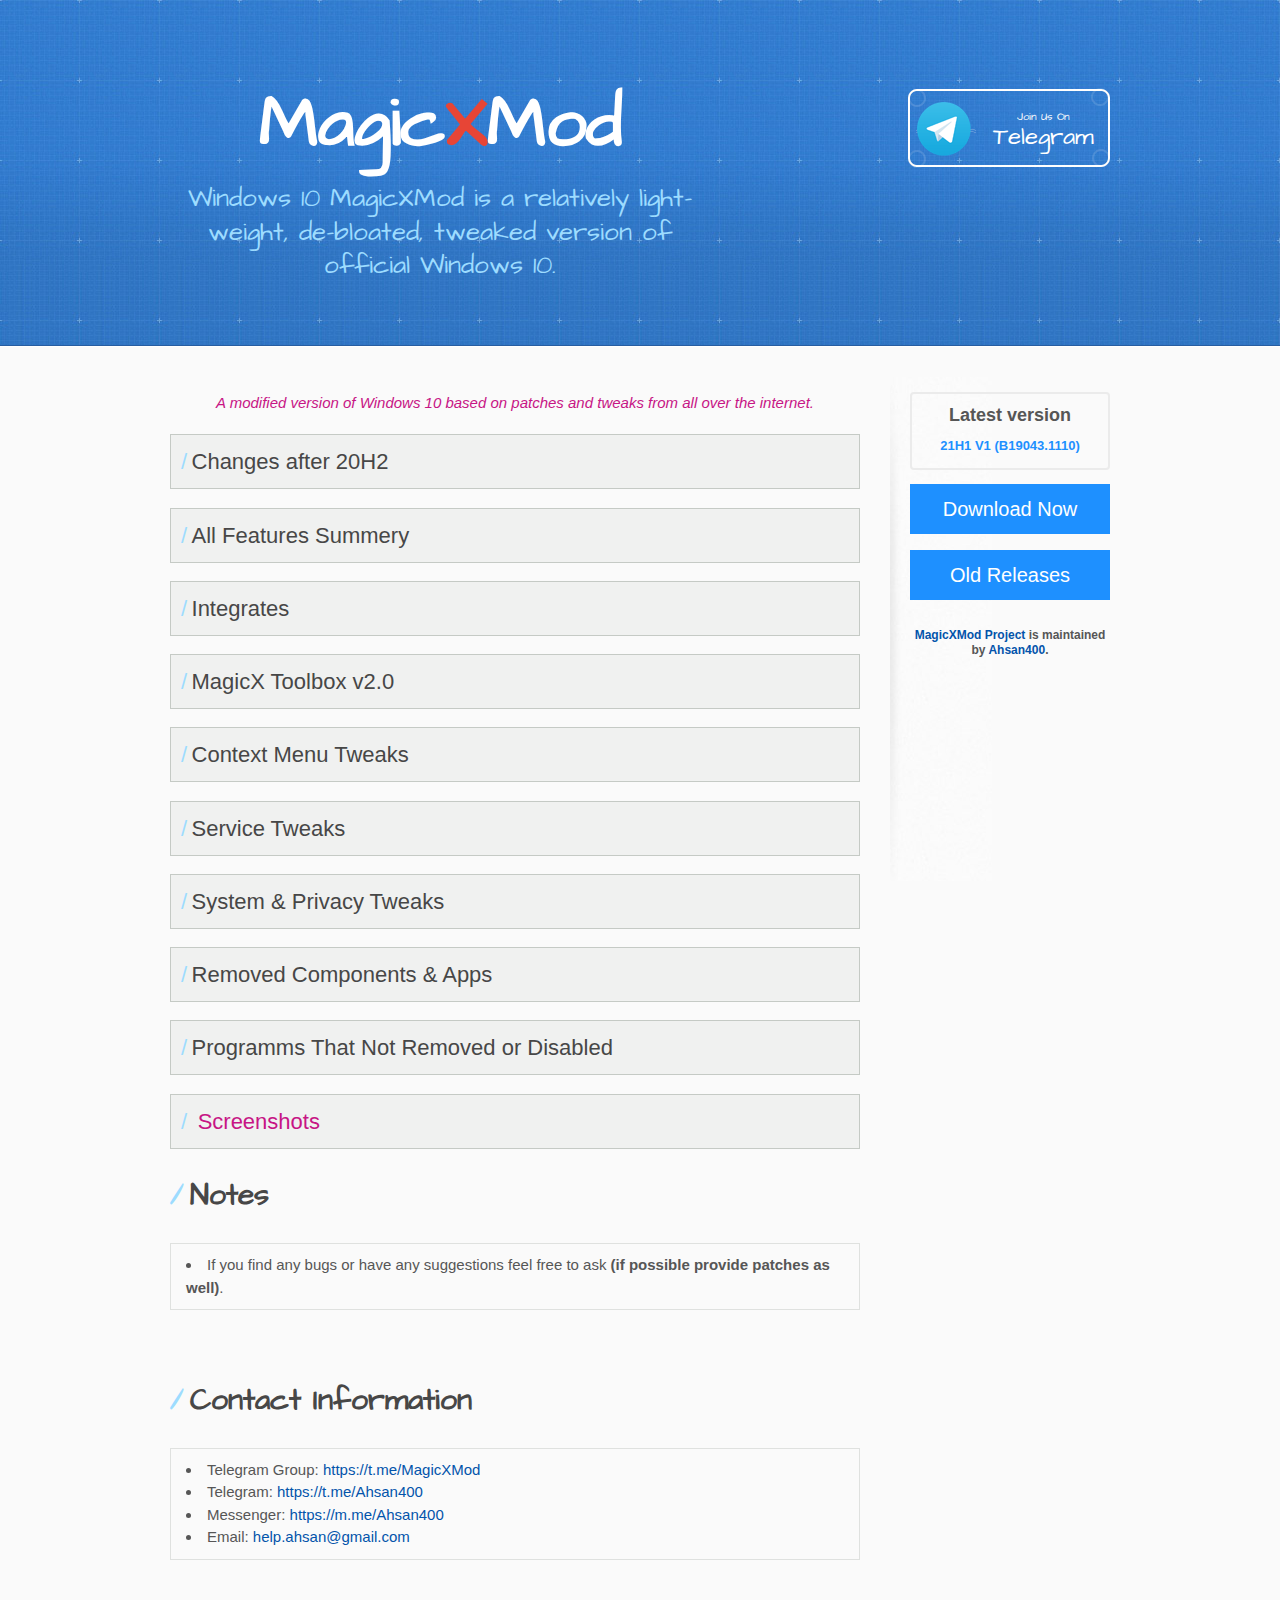
<file: index.html>
<!DOCTYPE html>
<html lang="en">

<head>
    <meta charset="utf-8">
    <meta http-equiv="X-UA-Compatible" content="IE=edge">
    <title>MagicXMod | Home</title>
    <meta name="viewport" content="width=device-width, initial-scale=1">
    <link rel="stylesheet" href="//fonts.googleapis.com/css?family=Architects+Daughter">
    <link rel="stylesheet" href="css/pack.css">
    <link rel="shortcut icon" href="favicon.ico">
    <style>
        red {
            color: #E74536;
        }

        .DashedBorderRed {
            border: 1px dashed #E74536;
            padding: 5px;
            font-weight: bold;
        }

        center {
            text-align: center;
        }

        .center {
            text-align: center;
        }

        .CustomBorder {
            padding: 10px;
            border: 1px #c5cac5 solid;
            background-color: #f0f1f0;
        }

        .GrayBorder {
            padding: 10px 5px 10px 5px;
            border: 1px #dfe1df solid;
        }

        .NormalFont {
            font-family: 'Ampersand', Montserrat, sans-serif;
        }

        .fontExt {
            font-weight: normal;
            font-size: 22px;
        }

        /* Style buttons */
        .btn {
            background-color: DodgerBlue;
            border: none;
            color: white;
            padding: 12px 30px;
            cursor: pointer;
            font-size: 20px;
        }

        /* Darker background on mouse-over */
        .btn:hover {
            background-color: RoyalBlue;
        }

        .buttonRound {
            background-color: #4CAF50;
            border: none;
            color: white;
            padding: 20px;
            text-align: center;
            text-decoration: none;
            display: inline-block;
            font-size: 16px;
            margin: 4px 2px;
            border-radius: 50%;
        }
    </style>
    <script>
        function hideDetails(id) {
            var x = document.getElementById(id);
            if (x.style.display === "none") {
                x.style.display = "block";
            } else {
                x.style.display = "none";
            }
        }
    </script>
</head>

<body>
    <header role="banner">
        <div class="inner center">
            <h1><a href="https://MagicXMod.github.io">Magic<red>X</red>Mod</a></h1>
            <h2>Windows 10 MagicXMod is a relatively light-weight, de-bloated, tweaked version of official Windows 10.
            </h2>
            <a href="https://t.me/MagicXMod" class="button sprite" role="button"><small>
                    Join Us On </small>Telegram</a>
        </div>
    </header>
    <div class="content-wrapper">
        <div class="inner clearfix">
            <section>
                <p style="text-align: center; color: #c71585"><em>A modified version of Windows 10 based on patches and
                        tweaks from all over the internet.</em></p>

                <!-- Changelog since last release -->
                <a href="#content" onclick="hideDetails('hideChange')">
                    <h2 class="CustomBorder NormalFont fontExt">Changes after 20H2</h2>
                </a>
                <ul style="display: none;" id="hideChange" class="GrayBorder">
                    <li> Fixed Multi Clipboard & Snip missing issue.</li>
                    <li> Fixed Some apps not installing issue.</li>
                    <li> Fixed Notepad doesn't works without re-install issue.</li>
                    <li> Disabled safety warning for apps and scripts.</li>
                    <li> Disabled Sticky Key shortcut popup (Shift key 5 time).</li>
                    <li> Set Ultimate Performance as Default profile.</li>
                    <li> Added Instruction for first boot (Notepad will guide you in first boot).</li>
                    <li> Divide Boost into two part "Aggressive Boost" and "Boost" and improved boost mechanism.</li>
                    <li> Updated all pre-installed app (eg. 7zip, WinRAR etc.).</li>
                    <li> and many more backend changes which will make windows much more faster than any previous builds and you will be able to feel the speed.</li>
                </ul>

                <!-- All Features Summery -->
                <a href="#content" onclick="hideDetails('hideDetails')">
                    <h2 class="CustomBorder NormalFont fontExt">All Features Summery</h2>
                </a>
                <ul style="display: none;" id="hideDetails" class="GrayBorder">
                    <li> Pre-Activated with Digital License</li>
                    <li> Enabled Ultimate Power Plan [Set it for MAX Performance] (See Screenshot)</li>
                    <li> CMD and PowerShell UI Tweaked (see Screenshot)</li>
                    <li> Optimized and Cleaned Context Menu</li>
                    <li> Added One Click Boost</li>
                    <li> Added MagicX Toolbox</li>
                    <li> Added Lots of New Options in Context Menu</li>
                    <li> Added lots of System & Privacy Tweaks</li>
                    <li> Pre-installed Some Useful Apps</li>
                    <li> Disabled Prompt for Admin Privileges</li>
                    <li> Disabled All Unnecessary Services</li>
                    <li> Removed All Garbage</li>
                </ul>

                <!-- Integrateds -->
                <a href="#content" onclick="hideDetails('hideIntegrateds')">
                    <h2 class="CustomBorder NormalFont fontExt">Integrates</h2>
                </a>
                <ul style="display: none;" id="hideIntegrateds" class="GrayBorder">
                    <li> 7zip </li>
                    <li> WinRar </li>
                    <li> Sumatra PDF Reader </li>
                    <li> Force Enabled .Net Framework 3.5 </li>
                    <li> Cumulative Windows Updates KB4592438 (OS Builds 19042.685) </li>
                </ul>

                <!-- MagicX Toolbox -->
                <a href="#content" onclick="hideDetails('hideToolbox')">
                    <h2 class="CustomBorder NormalFont fontExt">MagicX Toolbox v2.0</h2>
                </a>
                <ul style="display: none;" id="hideToolbox" class="GrayBorder">
                    <li> Option for "After Update Tweaks" to apply after updating windows</li>
                    <li> Option To Control UI Changes</li>
                    <li> Option To Control Context Menu</li>
                    <li> Option To Control Some System Optimization</li>
                    <li> Option To Control Windows Update Settings</li>
                    <li> Option To Downloads Lots of Apps and Mods</li>
                    <li> Option To Update Toolbox via OTA</li>
                    <li> There are tons of features, In short you can control everything of your OS from here</li>
                </ul>

                <!-- Context Menu Tweaks -->
                <a href="#content" onclick="hideDetails('hideContextMenu')">
                    <h2 class="CustomBorder NormalFont fontExt">Context Menu Tweaks</h2>
                </a>
                <ul style="display: none;" id="hideContextMenu" class="GrayBorder">
                    <li> Removed Scan With Windows Defender</li>
                    <li> Removed Compability Troubleshooting</li>
                    <li> Removed Restore Previous Season</li>
                    <li> Removed Share From Context Menu</li>
                    <li> Removed Give Access</li>
                    <li> Removed Include In Library</li>
                    <li> Removed Open As Portable Device</li>
                    <li> Removed Bitlocker Options</li>
                    <li> Removed Burn Disc Image</li>
                    <li> Removed Print</li>
                    <li> Removed Cast To Device</li>
                    <li> Removed Include In Library From Context Menu</li>
                    <li> Removed Unnecessary File Type From New Context Menu</li>
                    <li> Removed Library From Windows Explorer Side-tab</li>
                    <li> Removed Family Group From Windows Explorer Side-tab</li>
                    <li> Removed Network From Windows Explorer Side-tab</li>
                    <red><b> Note:</b></red> All the above options can be re-added or removed from Toolbox
                    <br />
                    <br />
                    <li> Added Open Advanced CMD Here (shift)</li>
                    <li> Added Open Advanced PowerShell Here (shift)</li>
                    <li> Added Advanced Personalize Settings</li>
                    <li> Added "Kill Not Responding Tasks" In Tools</li>
                    <li> Added "Delete Temp Files" In Tools</li>
                    <li> Added "Restart Windows Explorer" In Tools</li>
                    <li> Added "Clean Ram Memory" In Tools</li>
                    <li> Added "Clear Clipboard" In Tools</li>
                    <li> Added "Edit HOSTS File" In Tools</li>
                    <li> Added "Empty Recycle Bin" In Tools</li>
                    <li> Added "Show Hide Hidden Items" In Tools</li>
                    <li> Added "Show Hide Super Hidden Items" In Tools</li>
                    <li> Added "Show/hide File Extension" In Tools</li>
                    <li> Added "Computer Management" In System Tools</li>
                    <li> Added "Task Manager" In System Tools</li>
                    <li> Added "Local Group Policy Editor" In System Tools</li>
                    <li> Added "Registry Editor" In System Tools</li>
                    <li> Added "Run" In System Tools</li>
                    <li> Added "Programs & Features" In System Tools</li>
                    <li> Added "Registry Editor" In System Tools</li>
                    <li> Added "msconfig" In System Tools</li>
                    <li> Added "Device Manager" In System Tools</li>
                    <li> Added "Services" In System Tools</li>
                    <li> Added "Control Panel" In System Tools</li>
                    <li> Added "Administrative Tools" To Right Click On This PC</li>
                    <li> Added "Control Panel" To Right Click On This PC</li>
                    <li> Added "Device Manager" To Right Click On This PC</li>
                    <li> Added "Disk Management" To Right Click On This PC</li>
                    <li> Added "Local Group Policy Editor" To Right Click On This PC</li>
                    <li> Added "Programs & Features" To Right Click On This PC</li>
                    <li> Added "Registry Editor" To Right Click On This PC</li>
                    <li> Added "Services" To Right Click On This PC</li>
                    <li> Added "Safe Mode Menu" To Right Click On This PC</li>
                    <li> Added "Tools Menu" To Right Click On This PC</li>
                    <li> Added "System Tools Menu" To Right Click On This PC</li>
                    <li> Added "Turn Off Options" To Right Click On This PC</li>
                    <li> Added "Take Ownership" To All Files</li>
                    <li> Added "Block Access" To All Files</li>
                    <li> Added "Change Icon" To Folder And Drives</li>
                    <li> Added "Copy Folder Content List" To All Files</li>
                    <li> Added "Permanently Delete" To All Files</li>
                    <li> Added "Add To Firewall" To exe Files</li>
                    <li> Added "Delete From Firewall" To exe Files</li>
                    <li> Added "Disk Cleanup" To Drives</li>
                    <li> Added "Windows Batch File" In New Context Menu</li>
                    <li> Added "Windows Command Script" In New Context Menu</li>
                    <li> Added "HTML Document" In New Context Menu</li>
                    <li> Added "PowerShell Script" In New Context Menu</li>
                    <li> Added "Python File" In New Context Menu</li>
                    <li> Added "Registry Entry" In New Context Menu</li>
                    <li> Added "C/C++ File" In New Context Menu</li>
                    <li> Added "JavaScript" In New Context Menu</li>
                    <li> Added "VBscript File" In New Context Menu</li>
                    <li> Added "XML Document" In New Context Menu</li>
                    <li> And So Much More That I Forgot</li>
                </ul>

                <!-- Service Tweaks -->
                <a href="#content" onclick="hideDetails('hideServiceTweaks')">
                    <h2 class="CustomBorder NormalFont fontExt">Service Tweaks</h2>
                </a>
                <ul style="display: none;" id="hideServiceTweaks" class="GrayBorder">
                    <li> BitLocker Drive Encryption Service (BDESVC) - Manual -> Disabled</li>
                    <li> Offline Files (CscService) - Manual -> Disabled</li>
                    <li> Device Management Wireless Application Protocol (WAP) Push message Routing Service
                        (dmwappushservice) - Manual -> Disabled</li>
                    <li> Fax (Fax) - Manual -> Disabled</li>
                    <li> Windows Camera Frame Server (FrameServer) - Manual -> Disabled</li>
                    <li> HV Host Service (HvHost) - Manual -> Disabled</li>
                    <li> Geolocation Service (lfsvc) - Manual -> Disabled</li>
                    <li> TCP/IP NetBIOS Helper (lmhosts) - Manual -> Disabled</li>
                    <li> Microsoft iSCSI Initiator Service (MSiSCSI) - Manual -> Disabled</li>
                    <li> Program Compatibility Assistant Service (PcaSvc) - Manual -> Disabled</li>
                    <li> BranchCache (PeerDistSvc) - Manual -> Disabled</li>
                    <li> Phone Service (PhoneSvc) - Manual -> Disabled</li>
                    <li> Remote Procedure Call (RPC) Locator (RpcLocator) - Manual -> Disabled</li>
                    <li> Smart Card (SCardSvr) - Manual -> Disabled</li>
                    <li> Smart Card Device Enumeration Service (ScDeviceEnum) - Manual -> Disabled</li>
                    <li> Smart Card Removal Policy (SCPolicySvc) - Manual -> Disabled</li>
                    <li> Payments and NFC/SE Manager (SEMgrSvc) - Manual -> Disabled</li>
                    <li> Sensor Data Service (SensorDataService) - Manual -> Disabled</li>
                    <li> Sensor Service (SensorService) - Manual -> Disabled</li>
                    <li> Sensor Monitoring Service (SensrSvc) - Manual -> Disabled</li>
                    <li> Internet Connection Sharing (ICS) (SharedAccess) - Manual -> Disabled</li>
                    <li> Microsoft Windows SMS Router Service. (SmsRouter) - Manual -> Disabled</li>
                    <li> SNMP Trap (SNMPTRAP) - Manual -> Disabled</li>
                    <li> Touch Keyboard and Handwriting Panel Service (TabletInputService) - Manual -> Disabled</li>
                    <li> Distributed Link Tracking Client (TrkWks) - Auto -> Disabled</li>
                    <li> Hyper-V Guest Service Interface (vmicguestinterface) - Manual -> Disabled</li>
                    <li> Hyper-V Heartbeat Service (vmicheartbeat) - Manual -> Disabled</li>
                    <li> Hyper-V Data Exchange Service (vmickvpexchange) - Manual -> Disabled</li>
                    <li> Hyper-V Remote Desktop Virtualization Service (vmicrdv) - Manual -> Disabled</li>
                    <li> Hyper-V Guest Shutdown Service (vmicshutdown) - Manual -> Disabled</li>
                    <li> Hyper-V Time Synchronization Service (vmictimesync) - Manual -> Disabled</li>
                    <li> Hyper-V PowerShell Direct Service (vmicvmsession) - Manual -> Disabled</li>
                    <li> Hyper-V Volume Shadow Copy Requestor (vmicvss) - Manual -> Disabled</li>
                    <li> Windows Remote Management (WS-Management) (WinRM) - Manual -> Disabled</li>
                    <li> Xbox Accessory Management Service (XboxGipSvc) - Manual -> Disabled</li>
                </ul>

                <!-- System & Privacy Tweaks -->
                <a href="#content" onclick="hideDetails('hideSystemTweaks')">
                    <h2 class="CustomBorder NormalFont fontExt">System & Privacy Tweaks</h2>
                </a>
                <ul style="display: none;" id="hideSystemTweaks" class="GrayBorder">
                    <li> Added Additional Windows Search Tweaks</li>
                    <li> Added Edge Patches</li>
                    <li> Added Location Tweaks</li>
                    <li> Added Notepad Tweaks</li>
                    <li> Added OneDrive Tweaks</li>
                    <li> Disabled Add Frequent Files From Quick Access</li>
                    <li> Disabled Add Frequent Folders From Quick Access</li>
                    <li> Disabled Activity History</li>
                    <li> Disabled Ads From Windows Store</li>
                    <li> Disabled Advertising With Bluetooth</li>
                    <li> Disabled Advertising Info</li>
                    <li> Disabled App Telemetry</li>
                    <li> Disabled Apps And Icons Auto Update</li>
                    <li> Disabled Audio File Preview To Improved Response Time</li>
                    <li> Disabled Auto Game Mode</li>
                    <li> Disabled Bing Searches</li>
                    <li> Disabled BSOD Automatic Restart</li>
                    <li> Disabled Camera In Lockscreen</li>
                    <li> Disabled Component Based Log</li>
                    <li> Disabled Conducting Experiment</li>
                    <li> Disabled Customer Experience Improvement</li>
                    <li> Disabled Data Collections</li>
                    <li> Disabled Delta Package Expander Log</li>
                    <li> Disabled Downloaded Files From Being Blocked</li>
                    <li> Disabled Feedback Reminder</li>
                    <li> Disabled Game Bar Tips</li>
                    <li> Disabled Gamebar</li>
                    <li> Disabled Get Suggestion When Using Windows</li>
                    <li> Disabled Handwriting Data Sharing</li>
                    <li> Disabled Handwriting Error Reporting</li>
                    <li> Disabled Hiberboot</li>
                    <li> Disabled Hibernate</li>
                    <li> Disabled Include Drivers In Windows Update</li>
                    <li> Disabled Let Apps Use Advertising Id</li>
                    <li> Disabled Lockscreen Fun Facts, Tips</li>
                    <li> Disabled Logging</li>
                    <li> Disabled Map Data Auto Download</li>
                    <li> Disabled MS Products Auto Update</li>
                    <li> Disabled Narrator</li>
                    <li> Disabled Narrator Online Services</li>
                    <li> Disabled Office Telemetry Or Data Collection For Telemetry Agent</li>
                    <li> Disabled Online Tips And Help For Settings App</li>
                    <li> Disabled Prompt for Admin Privileges</li>
                    <li> Disabled Reserved Storage</li>
                    <li> Disabled Search For Associated In Windows Store</li>
                    <li> Disabled Show Me Tips About Windows</li>
                    <li> Disabled Show Suggestions On Start</li>
                    <li> Disabled Store App Auto Install</li>
                    <li> Disabled Suggested Content In Settings</li>
                    <li> Disabled Suggestions In Timeline</li>
                    <li> Disabled Sync as Default</li>
                    <li> Disabled System Log</li>
                    <li> Disabled Text Message Cloud Backup</li>
                    <li> Disabled Thumbsdb On Network Drives</li>
                    <li> Disabled Transmission Of Typing Info</li>
                    <li> Disabled User Account Login Activity Log</li>
                    <li> Disabled Video File Preview To Improved Response Time</li>
                    <li> Disabled Wcmp Policy</li>
                    <li> Disabled Wd Malware Report Collection</li>
                    <li> Disabled Wd Smart Screen</li>
                    <li> Disabled Wd Submitting Sample Data To Ms</li>
                    <li> Disabled Web Or Being Search (Can be change through Toolbox)</li>
                    <li> Disabled Wfpdiag Etl Log</li>
                    <li> Disabled Windows Error Reporting</li>
                    <li> Disabled Windows Explorer Ads</li>
                    <li> Disabled Windows Feedback</li>
                    <li> Disabled Windows Speech Update</li>
                    <li> Disabled Windows Update Peer & Peernet</li>
                    <li> Disabled Windows Welcome Experienc</li>
                    <li> Enabled Checkbox as Default</li>
                    <li> Enabled Clear Pagefile At Shutdown</li>
                    <li> Enabled Force Use 99% Internet Bandwidth</li>
                    <li> Enabled Full Tpm Owner Authorization</li>
                    <li> Enabled Hidden Files as Default</li>
                    <li> Enabled Long Path</li>
                    <li> Enabled Numlock When Login</li>
                    <li> Enabled Show File Extensions as Default</li>
                    <li> Hide Libraries In Navigation Pane (Can be change through Toolbox)</li>
                    <li> Notify Before Downloading And Installing Updates</li>
                    <li> Prevent Content Delivery Manager From Reverting Feature Configuration</li>
                    <li> Prevent Using Location In Windows Search</li>
                    <li> Prevent Windows 10 From Downloading App Updates Automatically</li>
                    <li> Removed "3D Objects" from File Explorer</li>
                    <li> Removed "_shortcut" suffix from New shortcut</li>
                    <li> Set Do This For All Current Items Checkbox By Default</li>
                    <li> There Were Lot More But I Lost Track Of Them</li>
                </ul>

                <!-- Removed Components & Apps -->
                <a href="#content" onclick="hideDetails('hideRemovedComponents')">
                    <h2 class="CustomBorder NormalFont fontExt">Removed Components & Apps</h2>
                </a>
                <ul style="display: none;" id="hideRemovedComponents" class="GrayBorder">
                    <div class="DashedBorderRed center" style="padding: 2px; max-width: 30%;">
                        <div class="DashedBorderRed">System Functionality</div>
                    </div>
                    <li> Game Explorer</li>
                    <li> Speech Recognition</li>
                    <li> Windows Media Player</li>
                    <li> Windows System Assessment Tool</li>
                    <li> Customer Experience Improvement Program [CEIP]</li>
                    <li> Unified Telemetry Client [Asimov]</li>
                    <li> Windows Insider Hub</li>
                    <li> HomeGroup</li>
                    <li> MultiPoint Connector</li>
                    <li> Remote Assistance</li>
                    <li> Easy Transfer</li>
                    <li> File History</li>
                    <li> Manual Setup</li>
                    <li> Steps Recorder</li>
                    <li> Windows Subsystem For Linux</li>
                    <li> Windows To Go</li>
                    <li> Wordpad</li>
                    <li> Hyper-V</li>
                    <br />
                    <br />
                    <div class="DashedBorderRed center" style="padding: 2px; max-width: 30%;">
                        <div class="DashedBorderRed">System Apps</div>
                    </div>
                    <li> Adobe Flash For Windows</li>
                    <li> Internet Explorer</li>
                    <li> Camera Barcode Scanner</li>
                    <li> Connect App/PPIProjection</li>
                    <li> Edge Browser App</li>
                    <li> Edge Developer Tools Client</li>
                    <li> Eye Control App</li>
                    <li> Map Control</li>
                    <li> Narrator QuickStart</li>
                    <li> OneDrive Desktop Client</li>
                    <li> People Experience Host</li>
                    <li> Quick Assist App</li>
                    <li> Retail Demo Content</li>
                    <li> Skype ORTC</li>
                    <li> SmartScreen App</li>
                    <li> Take Test App</li>
                    <li> Win32 WebView Host</li>
                    <li> Windows Mixed Reality</li>
                    <li> Windows Reader [PDF]</li>
                    <li> Xbox Game Callable UI</li>
                    <br />
                    <br />
                    <div class="DashedBorderRed center" style="padding: 2px; max-width: 30%;">
                        <div class="DashedBorderRed">Windows Apps</div>
                    </div>
                    <li> Advertising Xaml</li>
                    <li> Alarms and Clock App</li>
                    <li> Calculator App</li>
                    <li> Camera App</li>
                    <li> Cortana App</li>
                    <li> Desktop App Installer</li>
                    <li> Feedback Hub App</li>
                    <li> Films and TV App</li>
                    <li> Get Help App</li>
                    <li> Google's VP9 WebM Video Codec Plugin</li>
                    <li> Groove Music App</li>
                    <li> High Efficiency Image File Codec Plugin</li>
                    <li> Maps App</li>
                    <li> Messaging App</li>
                    <li> Microsoft Pay App</li>
                    <li> Mixed Reality Viewer App</li>
                    <li> Mixed Reality Portal App</li>
                    <li> Movies and TV App</li>
                    <li> Mobile Plans App</li>
                    <li> My Office App</li>
                    <li> OneNote App</li>
                    <li> Paint 3D App</li>
                    <li> People App</li>
                    <li> Photos</li>
                    <li> Print 3D App</li>
                    <li> Skype App</li>
                    <li> Snip & Sketch</li>
                    <li> Solitaire Collection App</li>
                    <li> Sticky Notes App</li>
                    <li> Tips App</li>
                    <li> Voice Recorder App</li>
                    <li> Weather App</li>
                    <li> Web Media Extension Plugin</li>
                    <li> Webp Image Extension Plugin</li>
                    <li> Windows Mail App</li>
                    <li> Xbox App</li>
                    <li> Xbox Identity Provider</li>
                    <li> Your Phone App</li>
                </ul>

                <!-- Programms That Not Removed or Disabled -->
                <a href="#content" onclick="hideDetails('hideNotRemoved')">
                    <h2 class="CustomBorder NormalFont fontExt">Programms That Not Removed or Disabled</h2>
                </a>
                <ul style="display: none;" id="hideNotRemoved" class="GrayBorder">
                    <li> Microsoft Store</li>
                    <li> Windows Start</li>
                    <li> Windows Search</li>
                    <li> Windows Defender</li>
                    <li> Windows Updates</li>
                </ul>

                <!-- Screenshots -->
                <a href="/screenshots">
                    <h2 class="CustomBorder NormalFont fontExt" style="color: #c71585;"> Screenshots</h2>
                </a>

                <!-- Notes -->
                <h2>Notes</h2>
                <ul class="GrayBorder">
                    <li>If you find any bugs or have any suggestions feel free
                        to ask <strong>(if possible provide patches as well)</strong>.
                    </li>
                </ul>
                <br />

                <!-- Contact Info -->
                <h2>Contact Information</h2>
                <ul class="GrayBorder">
                    <li>Telegram Group: <a href="https://t.me/MagicXMod"> https://t.me/MagicXMod</a></li>
                    <li>Telegram: <a href="https://t.me/Ahsan400">https://t.me/Ahsan400</a></li>
                    <li>Messenger: <a href="https://m.me/Ahsan400">https://m.me/Ahsan400</a></li>
                    <li>Email: <a href="mailto:help.ahsan@gmail.co">help.ahsan@gmail.com</a></li>
                </ul>
            </section>
            <aside>
                <center>
                    <!-- Downloads -->
                    <h2 class="version NormalFont" style="padding: 10px 0px 10px 0px;">Latest version <br />
                        <span><small style="font-size: 13px;">21H1 V1
                                (B19043.1110)</small></span>
                    </h2>
                    <button onclick="hideDetails('latestDownload')" class="btn" style="width:100%;">
                        Download Now</button>
                    <br />
                    <div style="display: none;" id="latestDownload" class="GrayBorder">
                        <!-- Gdrive Icon -->
                        <a href="https://drive.google.com/file/d/1Pclj4nP1SRrSNoTG61cVGZrcQcrMiWqh/view?usp=sharing"
                            class="buttonRound" style="background-color: #4688F4; border-radius: 12px; color: White;">
                            <i class="fa"><b class="NormalFont">G Drive</b></i>
                        </a>
                        <!-- Mega.nz Download -->
                        <a href="https://mega.nz/file/sf5xyCyB#TiFUBkVrN3wEtFUQrcjDXRusfp4Wx-psPjt-nsvHv3Y"
                            class="buttonRound" style="background-color: #d9272e; border-radius: 12px; color: White;">
                            <i class="fa"></i><b class="NormalFont">MEGA.NZ</b></i>
                        </a>
                        <br />
                        <br />
                    </div>
                    <br />
                    <!-- Old Relases Button -->
                    <button onclick="setLocation('old')" class="btn" style="width:100%;">
                        Old Releases</button>
                    <script>
                        function setLocation(url) {
                            var base_url = window.location.origin + '/' + window.location.pathname.split('/')[1];
                            window.location.href = base_url + url;
                        }
                    </script>
                    <br />
                    <br />
                    <p class="repo-owner">
                        <a href="https://MagicXMod.github.io">MagicXMod Project</a> is maintained by <a
                            href="https://t.me/Ahsan400">Ahsan400</a>.
                    </p>
                </center>
            </aside>
        </div>
    </div>
</body>

</html>
</file>
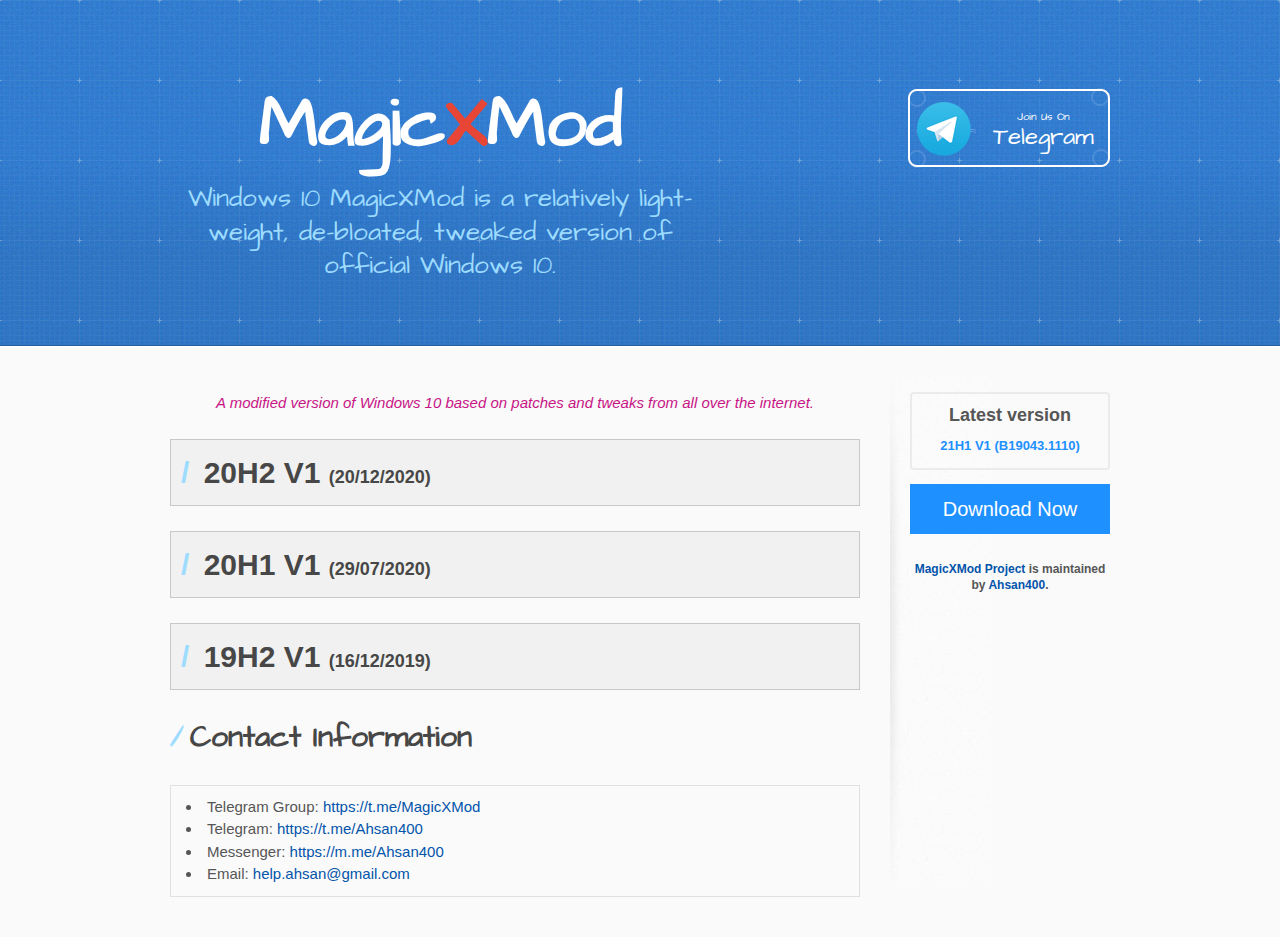
<file: old.html>
<!DOCTYPE html>
<html lang="en">

<head>
    <meta charset="utf-8">
    <meta http-equiv="X-UA-Compatible" content="IE=edge">
    <title>MagicXMod | Old Releases</title>
    <meta name="viewport" content="width=device-width, initial-scale=1">
    <link rel="stylesheet" href="//fonts.googleapis.com/css?family=Architects+Daughter">
    <link rel="stylesheet" href="css/pack.css">
    <link rel="shortcut icon" href="favicon.ico">
    <style>
        red {
            color: #E74536;
        }

        center {
            text-align: center;
        }

        .center {
            text-align: center;
        }

        .CustomBorder {
            padding: 10px;
            border: 1px #c5cac5 solid;
            background-color: #f0f1f0;
        }

        .GrayBorder {
            padding: 10px 5px 10px 5px;
            border: 1px #dfe1df solid;
        }

        .NormalFont {
            font-family: 'Ampersand', Montserrat, sans-serif;
        }

        /* Style buttons */
        .btn {
            background-color: DodgerBlue;
            border: none;
            color: white;
            padding: 12px 30px;
            cursor: pointer;
            font-size: 20px;
        }

        /* Darker background on mouse-over */
        .btn:hover {
            background-color: RoyalBlue;
        }

        .buttonRound {
            background-color: #4CAF50;
            border: none;
            color: white;
            padding: 20px;
            text-align: center;
            text-decoration: none;
            display: inline-block;
            font-size: 16px;
            margin: 4px 2px;
            border-radius: 50%;
        }
    </style>
    <script>
        function hideDetails(id) {
            var x = document.getElementById(id);
            if (x.style.display === "none") {
                x.style.display = "block";
            } else {
                x.style.display = "none";
            }
        }
    </script>
</head>

<body>
    <header role="banner">
        <div class="inner center">
            <h1><a href="https://MagicXMod.github.io">Magic<red>X</red>Mod</a></h1>
            <h2>Windows 10 MagicXMod is a relatively light-weight, de-bloated, tweaked version of official Windows 10.
            </h2>
            <a href="https://t.me/MagicXMod" class="button sprite" role="button"><small>
                    Join Us On </small>Telegram</a>
        </div>
    </header>
    <div class="content-wrapper">
        <div class="inner clearfix">
            <section>
                <p style="text-align: center; color: #c71585"><em>A modified version of Windows 10 based on patches and
                        tweaks from all over the internet.</em></p>

                <!-- 20H2 V1 -->
                <a href="#content" onclick="hideDetails('hide20h2')">
                    <h2 class="CustomBorder NormalFont" style="margin-bottom: 0px;"> 20H2 V1 <font
                            style="font-size: 18px;">(20/12/2020)</font>
                    </h2>
                </a>
                <div style="display: none; border-top: 0px;" id="hide20h2" class="GrayBorder center">
                    <!-- Gdrive Icon -->
                    <a href="https://drive.google.com/file/d/11sryYWrHBp4ln3KQnt7IF7AxSPMhhCzi/view?usp=sharing"
                        class="buttonRound" style="background-color: #4688F4; border-radius: 12px; color: White;">
                        <i class="fa"><b class="NormalFont">G Drive</b></i>
                    </a>
                    <!-- Mega.nz Download -->
                    <a href="https://mega.nz/file/lC4UTYSD#TJjcBAoUpkmQ1C5P_YNPhy0FZnJVyBhrxPZnftFEOQs" class="buttonRound"
                        style="background-color: #d9272e; border-radius: 12px; color: White;">
                        <i class="fa"></i><b class="NormalFont">MEGA.NZ</b></i>
                    </a>
                    <br />
                    <br />
                </div>

                <!-- 20H1 V1 -->
                <a href="#content" onclick="hideDetails('hide20h1')">
                    <h2 class="CustomBorder NormalFont" style="margin-bottom: 0px;"> 20H1 V1 <font
                            style="font-size: 18px;">(29/07/2020)</font>
                    </h2>
                </a>
                <div style="display: none; border-top: 0px;" id="hide20h1" class="GrayBorder center">
                    <!-- Gdrive Icon -->
                    <a href="https://drive.google.com/file/d/1Hj2MkLnx32oA1vRBowOaQk6YQlQ0Fhur/view?usp=sharing"
                        class="buttonRound" style="background-color: #4688F4; border-radius: 12px; color: White;">
                        <i class="fa"><b class="NormalFont">G Drive</b></i>
                    </a>
                    <!-- Mega.nz Download -->
                    <a href="https://mega.nz/#!kep0lITD!KwK8dkVXOGtv7jJdvM7YMStMllRqz7ueRotpWJLa1R8" class="buttonRound"
                        style="background-color: #d9272e; border-radius: 12px; color: White;">
                        <i class="fa"></i><b class="NormalFont">MEGA.NZ</b></i>
                    </a>
                    <br />
                    <br />
                </div>

                <!-- 19H2 V1 -->
                <a href="#content" onclick="hideDetails('hide19h2')">
                    <h2 class="CustomBorder NormalFont" style="margin-bottom: 0px;"> 19H2 V1 <font
                            style="font-size: 18px;">(16/12/2019)</font>
                    </h2>
                </a>
                <div style="display: none; border-top: 0px;" id="hide19h2" class="GrayBorder center">
                    <!-- Gdrive Icon -->
                    <a href="https://drive.google.com/open?id=1djXTxWcq_-dcndYyYANZ5-Xts5vkLUZ0" class="buttonRound"
                        style="background-color: #4688F4; border-radius: 12px; color: White;">
                        <i class="fa"><b class="NormalFont">G Drive</b></i>
                    </a>
                    <!-- Mega.nz Download -->
                    <a href="https://mega.nz/#!wTQl0S7D!FRG6b1df0G9E6AQOKZD23GWi7EoRS_0ES7lvfGbRndQ" class="buttonRound"
                        style="background-color: #d9272e; border-radius: 12px; color: White;">
                        <i class="fa"></i><b class="NormalFont">MEGA.NZ</b></i>
                    </a>
                    <br />
                    <br />
                </div>

                <!-- Contact Info -->
                <h2>Contact Information</h2>
                <ul class="GrayBorder">
                    <li>Telegram Group: <a href="https://t.me/MagicXMod"> https://t.me/MagicXMod</a></li>
                    <li>Telegram: <a href="https://t.me/Ahsan400">https://t.me/Ahsan400</a></li>
                    <li>Messenger: <a href="https://m.me/Ahsan400">https://m.me/Ahsan400</a></li>
                    <li>Email: <a href="mailto:help.ahsan@gmail.co">help.ahsan@gmail.com</a></li>
                </ul>
            </section>
            <aside>
                <center>
                    <!-- Downloads -->
                    <h2 class="version NormalFont" style="padding: 10px 0px 10px 0px;">Latest version <br />
                        <span><small style="font-size: 13px;">21H1 V1
                                (B19043.1110)</small></span>
                    </h2>
                    <button onclick="hideDetails('latestDownload')" class="btn" style="width:100%;">
                        Download Now</button>
                    <br />
                    <div style="display: none;" id="latestDownload" class="GrayBorder">
                        <!-- Gdrive Icon -->
                        <a href="https://drive.google.com/file/d/1Pclj4nP1SRrSNoTG61cVGZrcQcrMiWqh/view?usp=sharing"
                            class="buttonRound" style="background-color: #4688F4; border-radius: 12px; color: White;">
                            <i class="fa"><b class="NormalFont">G Drive</b></i>
                        </a>
                        <!-- Mega.nz Download -->
                        <a href="https://mega.nz/file/sf5xyCyB#TiFUBkVrN3wEtFUQrcjDXRusfp4Wx-psPjt-nsvHv3Y"
                            class="buttonRound" style="background-color: #d9272e; border-radius: 12px; color: White;">
                            <i class="fa"></i><b class="NormalFont">MEGA.NZ</b></i>
                        </a>
                        <br />
                        <br />
                    </div>
                    <br />
                    <p class="repo-owner">
                        <a href="https://MagicXMod.github.io">MagicXMod Project</a> is maintained by <a
                            href="https://t.me/Ahsan400">Ahsan400</a>.
                    </p>
                </center>
            </aside>
        </div>
    </div>
</body>

</html>
</file>
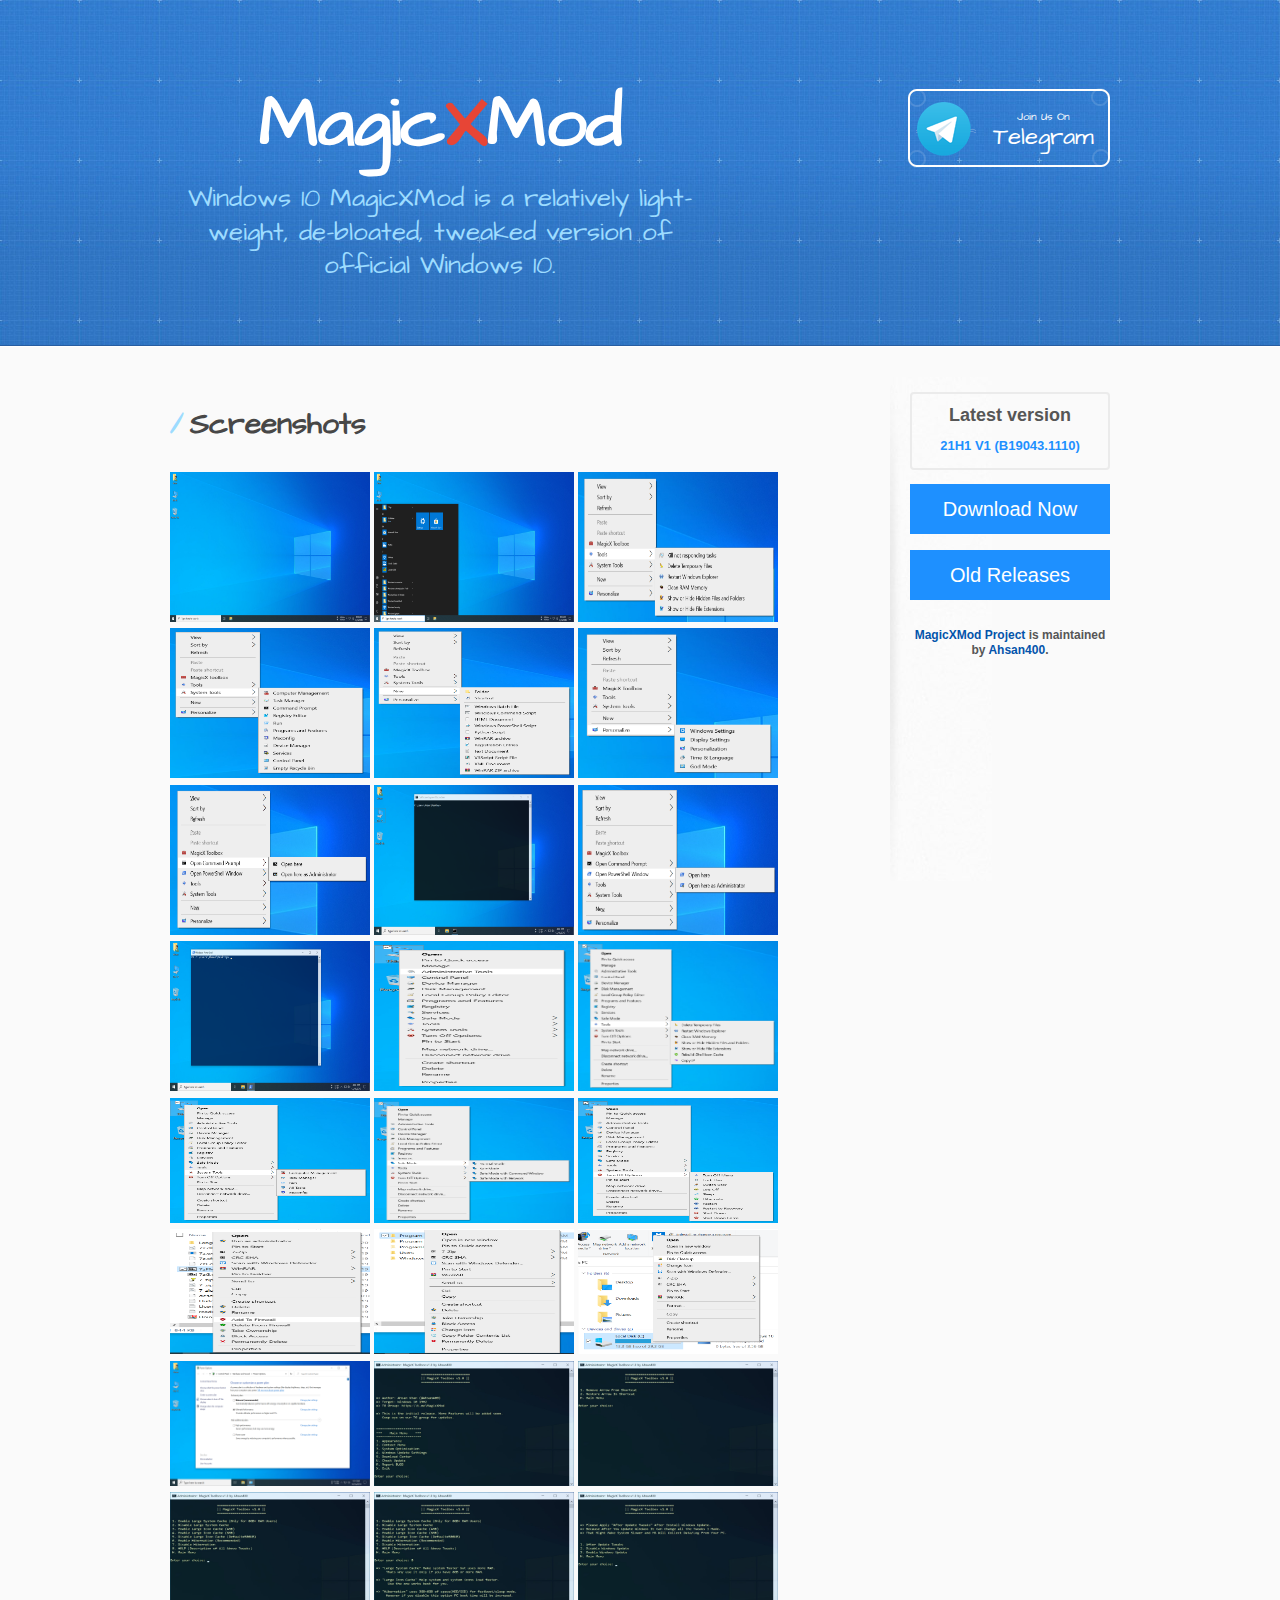
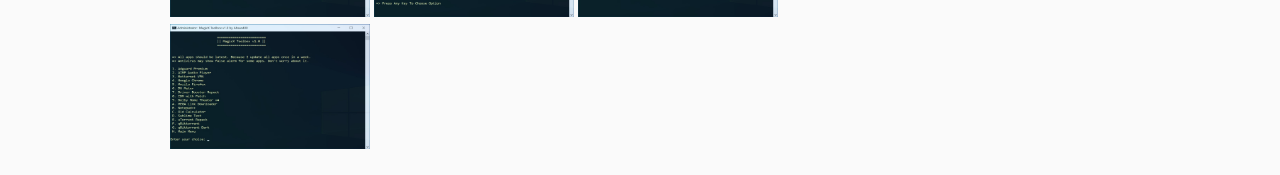
<file: screenshots.html>
<!DOCTYPE html>
<html lang="en">

<head>
    <meta charset="utf-8">
    <meta http-equiv="X-UA-Compatible" content="IE=edge">
    <title>MagicXMod | Screshot Gallery</title>
    <meta name="viewport" content="width=device-width, initial-scale=1">
    <link rel="stylesheet" href="//fonts.googleapis.com/css?family=Architects+Daughter">
    <link rel="stylesheet" href="css/baguetteBox.min.css">
    <link rel="stylesheet" href="css/pack.css">
    <link rel="shortcut icon" href="favicon.ico">
    <style>
        red {
            color: #E74536;
        }

        center {
            text-align: center;
        }

        .center {
            text-align: center;
        }

        .CustomBorder {
            padding: 10px;
            border: 1px #c5cac5 solid;
            background-color: #f0f1f0;
        }

        .GrayBorder {
            padding: 10px 5px 10px 5px;
            border: 1px #dfe1df solid;
        }

        .NormalFont {
            font-family: 'Ampersand', Montserrat, sans-serif;
        }

        /* Style buttons */
        .btn {
            background-color: DodgerBlue;
            border: none;
            color: white;
            padding: 12px 30px;
            cursor: pointer;
            font-size: 20px;
        }

        /* Darker background on mouse-over */
        .btn:hover {
            background-color: RoyalBlue;
        }

        .buttonRound {
            background-color: #4CAF50;
            border: none;
            color: white;
            padding: 20px;
            text-align: center;
            text-decoration: none;
            display: inline-block;
            font-size: 16px;
            margin: 4px 2px;
            border-radius: 50%;
        }
    </style>
    <script>
        function hideDetails(id) {
            var x = document.getElementById(id);
            if (x.style.display === "none") {
                x.style.display = "block";
            } else {
                x.style.display = "none";
            }
        }
    </script>
</head>

<body>
    <header role="banner">
        <div class="inner center">
            <h1><a href="https://MagicXMod.github.io">Magic<red>X</red>Mod</a></h1>
            <h2>Windows 10 MagicXMod is a relatively light-weight, de-bloated, tweaked version of official Windows 10.
            </h2>
            <a href="https://t.me/MagicXMod" class="button sprite" role="button"><small>
                    Join Us On </small>Telegram</a>
        </div>
    </header>
    <div class="content-wrapper">
        <div class="inner clearfix">
            <section>
                <h2>Screenshots</h2>
                <div class="gallery">
                    <a href="img/screenshots/Home.png" title="Desktop" width="800" height="600">
                        <img src="img/screenshots/Home.png" alt="Desktop" width="200" height="150">
                    </a>
                    <a href="img/screenshots/Home-Start.png" title="Start">
                        <img src="img/screenshots/Home-Start.png" alt="Start" width="200" height="150">
                    </a>
                    <a href="img/screenshots/Tools-Desktop.png" title="Tools in Desktop">
                        <img src="img/screenshots/Tools-Desktop.png" alt="Tools in Desktop" width="200" height="150">
                    </a>
                    <a href="img/screenshots/System-Tools-Desktop.png" title="System Tools in Desktop">
                        <img src="img/screenshots/System-Tools-Desktop.png" alt="System Tools in Desktop" width="200"
                            height="150">
                    </a>
                    <a href="img/screenshots/New-File-Types.png" title="New File Types">
                        <img src="img/screenshots/New-File-Types.png" alt="New File Types" width="200" height="150">
                    </a>
                    <a href="img/screenshots/Adv-Personalize.png" title="Advanced Personalize">
                        <img src="img/screenshots/Adv-Personalize.png" alt="Advanced Personalize" width="200"
                            height="150">
                    </a>
                    <a href="img/screenshots/Adv-CMD.png" title="Advanced CMD">
                        <img src="img/screenshots/Adv-CMD.png" alt="Advanced CMD" width="200" height="150">
                    </a>
                    <a href="img/screenshots/CMD-UI.png" title="CMD UI">
                        <img src="img/screenshots/CMD-UI.png" alt="CMD UI" width="200" height="150">
                    </a>
                    <a href="img/screenshots/Adv-PWshell.png" title="Advanced PowerShell">
                        <img src="img/screenshots/Adv-PWshell.png" alt="Advanced PowerShell" width="200" height="150">
                    </a>
                    <a href="img/screenshots/PWShell-UI.png" title="PowerShell UI">
                        <img src="img/screenshots/PWShell-UI.png" alt="PowerShell UI" width="200" height="150">
                    </a>
                    <a href="img/screenshots/Right-Click-ThisPC.png" title="Right Click Options (This PC)">
                        <img src="img/screenshots/Right-Click-ThisPC.png" alt="Right Click Options (This PC)"
                            width="200" height="150">
                    </a>
                    <a href="img/screenshots/Tools-ThisPC.png" title="Tools in This PC">
                        <img src="img/screenshots/Tools-ThisPC.png" alt="Tools in This PC" width="200" height="150">
                    </a>
                    <a href="img/screenshots/System-Tools-ThisPC.png" title="System Tools in This PC">
                        <img src="img/screenshots/System-Tools-ThisPC.png" alt="System Tools in This PC" width="200"
                            height="125">
                    </a>


                    <a href="img/screenshots/Safe-Mode-ThisPC.png" title="Safe Mode Options">
                        <img src="img/screenshots/Safe-Mode-ThisPC.png" alt="Safe Mode Options" width="200"
                            height="125">
                    </a>
                    <a href="img/screenshots/TurnOFF-Options-ThisPC.png" title="Power Options in This PC">
                        <img src="img/screenshots/TurnOFF-Options-ThisPC.png" alt="Power Options in This PC" width="200"
                            height="125">
                    </a>
                    <a href="img/screenshots/Exe-Files.png" title="Right Click options on EXE File">
                        <img src="img/screenshots/Exe-Files.png" alt="Right Click options on EXE File" width="200"
                            height="125">
                    </a>
                    <a href="img/screenshots/Folder.png" title="Right Click Options on Folder">
                        <img src="img/screenshots/Folder.png" alt="Right Click Options on Folder" width="200"
                            height="125">
                    </a>
                    <a href="img/screenshots/Drive.png" title="Right Click Options on Drive">
                        <img src="img/screenshots/Drive.png" alt="Right Click Options on Drive" width="200"
                            height="125">
                    </a>
                    <a href="img/screenshots/Power.png" title="Power Settings">
                        <img src="img/screenshots/Power.png" alt="Power Settings" width="200" height="125">
                    </a>
                    <a href="img/screenshots/Toolbox-01.jpg" title="Toolbox 1">
                        <img src="img/screenshots/Toolbox-01.jpg" alt="Toolbox 1" width="200" height="125">
                    </a>
                    <a href="img/screenshots/Toolbox-02.jpg" title="Toolbox 2">
                        <img src="img/screenshots/Toolbox-02.jpg" alt="Toolbox 2" width="200" height="125">
                    </a>


                    <a href="img/screenshots/Toolbox-03.jpg" title="Toolbox 3">
                        <img src="img/screenshots/Toolbox-03.jpg" alt="Toolbox 3" width="200" height="125">
                    </a>
                    <a href="img/screenshots/Toolbox-04.jpg" title="Toolbox 4">
                        <img src="img/screenshots/Toolbox-04.jpg" alt="Toolbox 4" width="200" height="125">
                    </a>
                    <a href="img/screenshots/Toolbox-05.jpg" title="Toolbox 5">
                        <img src="img/screenshots/Toolbox-05.jpg" alt="Toolbox 5" width="200" height="125">
                    </a>
                    <a href="img/screenshots/Toolbox-06.jpg" title="Toolbox 6">
                        <img src="img/screenshots/Toolbox-06.jpg" alt="Toolbox 6" width="200" height="125">
                    </a>
                </div>
            </section>
            <aside>
                <center>
                    <!-- Downloads -->
                    <h2 class="version NormalFont" style="padding: 10px 0px 10px 0px;">Latest version <br />
                        <span><small style="font-size: 13px;">21H1 V1
                                (B19043.1110)</small></span>
                    </h2>
                    <button onclick="hideDetails('latestDownload')" class="btn" style="width:100%;">
                        Download Now</button>
                    <br />
                    <div style="display: none;" id="latestDownload" class="GrayBorder">
                        <!-- Gdrive Icon -->
                        <a href="https://drive.google.com/file/d/1Pclj4nP1SRrSNoTG61cVGZrcQcrMiWqh/view?usp=sharing"
                            class="buttonRound" style="background-color: #4688F4; border-radius: 12px; color: White;">
                            <i class="fa"><b class="NormalFont">G Drive</b></i>
                        </a>
                        <!-- Mega.nz Download -->
                        <a href="https://mega.nz/file/sf5xyCyB#TiFUBkVrN3wEtFUQrcjDXRusfp4Wx-psPjt-nsvHv3Y"
                            class="buttonRound" style="background-color: #d9272e; border-radius: 12px; color: White;">
                            <i class="fa"></i><b class="NormalFont">MEGA.NZ</b></i>
                        </a>
                        <br />
                        <br />
                    </div>
                    <br />
                    <!-- Old Relases Button -->
                    <button onclick="setLocation('/old')" class="btn" style="width:100%;">
                        Old Releases</button>
                    <script>
                        function setLocation(url) {
                            var base_url = 'https://MagicXMod.github.io';
                            window.location.href = base_url + url;
                        }
                    </script>
                    <br />
                    <br />
                    <p class="repo-owner">
                        <a href="https://MagicXMod.github.io">MagicXMod Project</a> is maintained by <a
                            href="https://t.me/Ahsan400">Ahsan400</a>.
                    </p>
                </center>
            </aside>
        </div>
    </div>
    <script src="js/baguetteBox.min.js"></script>
    <script>
        baguetteBox.run('.gallery', {
            async: false,
            buttons: 'auto',
            noScrollbars: false
        });
    </script>
</body>

</html>
</file>
<file: css/pack.css>
progress,sub,sup{vertical-align:baseline}button,hr,input{overflow:visible}[type=checkbox],[type=radio],legend{box-sizing:border-box;padding:0}a:hover,a:link{color:#0354ab}a:hover,abbr[title]{text-decoration:underline}header a:hover,header a:link,header a:visited,header h1{color:#fff}.inner,sub,sup{position:relative}html{font-family:sans-serif;-ms-text-size-adjust:100%;-webkit-text-size-adjust:100%}article,aside,details,figcaption,figure,footer,header,main,menu,nav,section,summary{display:block}audio,canvas,progress,video{display:inline-block}audio:not([controls]){display:none;height:0}[hidden],template{display:none}a{background-color:transparent;-webkit-text-decoration-skip:objects}a:active,a:hover{outline-width:0}abbr[title]{border-bottom:none;text-decoration:underline dotted}b,strong{font-weight:bolder}dfn{font-style:italic}h1{font-size:2em;margin:.67em 0}mark{background-color:#ff0;color:#000}small{font-size:80%}sub,sup{font-size:75%;line-height:0}sub{bottom:-.25em}sup{top:-.5em}img{border-style:none}svg:not(:root){overflow:hidden}code,kbd,pre,samp{font-family:monospace,monospace;font-size:1em}figure{margin:1em 40px}hr{box-sizing:content-box;height:0}button,input,select,textarea{font:inherit;margin:0}optgroup{font-weight:700}button,select{text-transform:none}[type=reset],[type=submit],button,html [type=button]{-webkit-appearance:button}[type=button]::-moz-focus-inner,[type=reset]::-moz-focus-inner,[type=submit]::-moz-focus-inner,button::-moz-focus-inner{border-style:none;padding:0}[type=button]:-moz-focusring,[type=reset]:-moz-focusring,[type=submit]:-moz-focusring,button:-moz-focusring{outline:ButtonText dotted 1px}fieldset{border:1px solid silver;margin:0 2px;padding:.35em .625em .75em}legend{color:inherit;display:table;max-width:100%;white-space:normal}textarea{overflow:auto}[type=number]::-webkit-inner-spin-button,[type=number]::-webkit-outer-spin-button{height:auto}[type=search]{-webkit-appearance:textfield;outline-offset:-2px}[type=search]::-webkit-search-cancel-button,[type=search]::-webkit-search-decoration{-webkit-appearance:none}::-webkit-input-placeholder{color:inherit;opacity:.54}::-webkit-file-upload-button{-webkit-appearance:button;font:inherit}*,:after,:before{-webkit-box-sizing:border-box;-moz-box-sizing:border-box;box-sizing:border-box}body{margin:0;background-color:#fafafa;color:#565656;font:15px/1.5 "Helvetica Neue",Helvetica,Arial,serif}aside,header h2{line-height:1.3}a.button,h1,h2{font-family:"Architects Daughter";-webkit-font-smoothing:antialiased}a:link{text-decoration:none}.button:hover,header a:hover{text-decoration:none;text-shadow:none}a:visited{color:#c71585}header{background:url(../img/header-bg.jpg) repeat-x #2e7bcf;border-bottom:solid 1px #275da1;padding-bottom:40px;padding-top:40px}header h1{font-size:72px;letter-spacing:-1px;line-height:1;margin-bottom:.2em;width:540px}header h2{color:#9ddcff;font-size:26px;font-weight:400;letter-spacing:0;width:540px}.inner{margin:0 auto;width:940px}aside .button,dl,ol,p,ul{margin-bottom:20px}.content-wrapper{border-top:solid 1px #fff;padding:30px 0 20px}section{float:left;width:690px}aside{background:url(../img/sidebar-bg.jpg) no-repeat;float:right;font-size:12px;min-height:504px;padding-left:20px;width:220px}.button,aside .button{width:202px;height:80px;color:#fff}.repo-owner,.repo-owner a{font-weight:700}.button{font-size:24px;line-height:1.2;padding-left:68px;padding-top:22px}.button small{display:block;font-size:11px}.sprite{background:url(../img/sprite.png) no-repeat}aside .button{background-position:0 0;display:block;font-size:18px;padding-left:64px}dl,ol,ul,ul li{padding-left:10px}header .button{background-position:0 -88px;position:absolute;right:0;top:0}code,pre{color:#222;font:13px Monaco,"Bitstream Vera Sans Mono","Lucida Console",Terminal,monospace;margin-bottom:30px}code{background-color:#f2f8fc;border:1px solid #dbe7f3;padding:0 3px}kbd{padding:2px 4px;font-size:90%;color:#fff;background-color:#333;border-radius:3px;-webkit-box-shadow:inset 0 -1px 0 rgba(0,0,0,.25);-moz-box-shadow:inset 0 -1px 0 rgba(0,0,0,.25);box-shadow:inset 0 -1px 0 rgba(0,0,0,.25)}kbd kbd{padding:0;font-size:100%;font-weight:700;-webkit-box-shadow:none;-moz-box-shadow:none;box-shadow:none}section h2{color:#474747;font-size:2em}section h2:before{color:#9ddcff;content:"/";padding-right:.2em}ul li{list-style:disc inside}.clearfix:after,.clearfix:before{display:table;content:" "}.clearfix:after{clear:both}.version{border:2px solid #ebebeb;-webkit-border-radius:4px;-moz-border-radius:4px;border-radius:4px;padding:0 4px}.version span{color:#1e90ff;font-size:1.3em}@media only screen and (min-width:768px) and (max-width:959px){.inner{width:740px}header h1,header h2{width:340px}header h1{font-size:60px}header h2{font-size:30px}section{width:490px}section h1:before,section h2:before{content:none;margin-left:0;padding-right:0}}@media (max-width:767px){header .button,header .inner{position:relative}aside,header .button{background-image:none}.inner{width:93%}header{padding:20px 0}header h1,header h2{width:100%}header h1{font-size:48px}header h2{font-size:24px}header .button{background-color:#9ddcff;-webkit-border-radius:5px;-moz-border-radius:5px;border-radius:5px;border:2px solid #7eb0cc;color:#2879d0;display:inline-block;font-size:13px;line-height:1;margin-top:15px;padding:5px 10px;text-align:center;width:auto;height:auto}.button small{display:inline;font-size:13px}aside,section{float:none;width:100%}aside{border-top:solid 1px #ddd;margin-top:20px;min-height:0;padding:20px 0}section h1:before,section h2:before{content:none;margin-left:0;padding-right:0}}@media print{header h1,header h2{letter-spacing:-1px}h2,header h1{color:#303030}dl,ol,p,ul{margin-bottom:20px}body{color:#000;font:13px/1.5 "Helvetica Neue",Helvetica,Arial,serif}a,header h1{font-weight:700}a{color:#d5000d;text-decoration:none}header{padding-bottom:10px;padding-top:35px}header h1{font-size:48px;line-height:1.2}header h2{color:#aaa;font-size:24px;font-weight:400;line-height:1.3}section{padding-top:20px}em{font-style:italic}code,pre{color:#222;font-family:Monaco,"Bitstream Vera Sans Mono","Lucida Console",Terminal;font-size:12px;margin-bottom:30px}code{padding:0 3px}h1{font-size:2.8em}h2{font-size:22px;font-weight:700;margin-bottom:8px}p{font-weight:300}ul li{list-style:disc inside;padding-left:10px}}
</file>
<file: css/baguetteBox.min.css>
/*!
 * baguetteBox.js
 * @author  feimosi
 * @version 1.11.1
 * @url https://github.com/feimosi/baguetteBox.js
 */#baguetteBox-overlay{display:none;opacity:0;position:fixed;overflow:hidden;top:0;left:0;width:100%;height:100%;z-index:1000000;background-color:#222;background-color:rgba(0,0,0,.8);-webkit-transition:opacity .5s ease;transition:opacity .5s ease}#baguetteBox-overlay.visible{opacity:1}#baguetteBox-overlay .full-image{display:inline-block;position:relative;width:100%;height:100%;text-align:center}#baguetteBox-overlay .full-image figure{display:inline;margin:0;height:100%}#baguetteBox-overlay .full-image img{display:inline-block;width:auto;height:auto;max-height:100%;max-width:100%;vertical-align:middle;-webkit-box-shadow:0 0 8px rgba(0,0,0,.6);-moz-box-shadow:0 0 8px rgba(0,0,0,.6);box-shadow:0 0 8px rgba(0,0,0,.6)}#baguetteBox-overlay .full-image figcaption{display:block;position:absolute;bottom:0;width:100%;text-align:center;line-height:1.8;white-space:normal;color:#ccc;background-color:#000;background-color:rgba(0,0,0,.6);font-family:sans-serif}#baguetteBox-overlay .full-image:before{content:"";display:inline-block;height:50%;width:1px;margin-right:-1px}#baguetteBox-slider{position:absolute;left:0;top:0;height:100%;width:100%;white-space:nowrap;-webkit-transition:left .4s ease,-webkit-transform .4s ease;transition:left .4s ease,-webkit-transform .4s ease;transition:left .4s ease,transform .4s ease;transition:left .4s ease,transform .4s ease,-webkit-transform .4s ease,-moz-transform .4s ease}#baguetteBox-slider.bounce-from-right{-webkit-animation:bounceFromRight .4s ease-out;animation:bounceFromRight .4s ease-out}#baguetteBox-slider.bounce-from-left{-webkit-animation:bounceFromLeft .4s ease-out;animation:bounceFromLeft .4s ease-out}@-webkit-keyframes bounceFromRight{0%,100%{margin-left:0}50%{margin-left:-30px}}@keyframes bounceFromRight{0%,100%{margin-left:0}50%{margin-left:-30px}}@-webkit-keyframes bounceFromLeft{0%,100%{margin-left:0}50%{margin-left:30px}}@keyframes bounceFromLeft{0%,100%{margin-left:0}50%{margin-left:30px}}.baguetteBox-button#next-button,.baguetteBox-button#previous-button{top:50%;top:calc(50% - 30px);width:44px;height:60px}.baguetteBox-button{position:absolute;cursor:pointer;outline:0;padding:0;margin:0;border:0;-moz-border-radius:15%;border-radius:15%;background-color:#323232;background-color:rgba(50,50,50,.5);color:#ddd;font:1.6em sans-serif;-webkit-transition:background-color .4s ease;transition:background-color .4s ease}.baguetteBox-button:focus,.baguetteBox-button:hover{background-color:rgba(50,50,50,.9)}.baguetteBox-button#next-button{right:2%}.baguetteBox-button#previous-button{left:2%}.baguetteBox-button#close-button{top:20px;right:2%;right:calc(2% + 6px);width:30px;height:30px}.baguetteBox-button svg{position:absolute;left:0;top:0}.baguetteBox-spinner{width:40px;height:40px;display:inline-block;position:absolute;top:50%;left:50%;margin-top:-20px;margin-left:-20px}.baguetteBox-double-bounce1,.baguetteBox-double-bounce2{width:100%;height:100%;-moz-border-radius:50%;border-radius:50%;background-color:#fff;opacity:.6;position:absolute;top:0;left:0;-webkit-animation:bounce 2s infinite ease-in-out;animation:bounce 2s infinite ease-in-out}.baguetteBox-double-bounce2{-webkit-animation-delay:-1s;animation-delay:-1s}@-webkit-keyframes bounce{0%,100%{-webkit-transform:scale(0);transform:scale(0)}50%{-webkit-transform:scale(1);transform:scale(1)}}@keyframes bounce{0%,100%{-webkit-transform:scale(0);-moz-transform:scale(0);transform:scale(0)}50%{-webkit-transform:scale(1);-moz-transform:scale(1);transform:scale(1)}}
</file>
